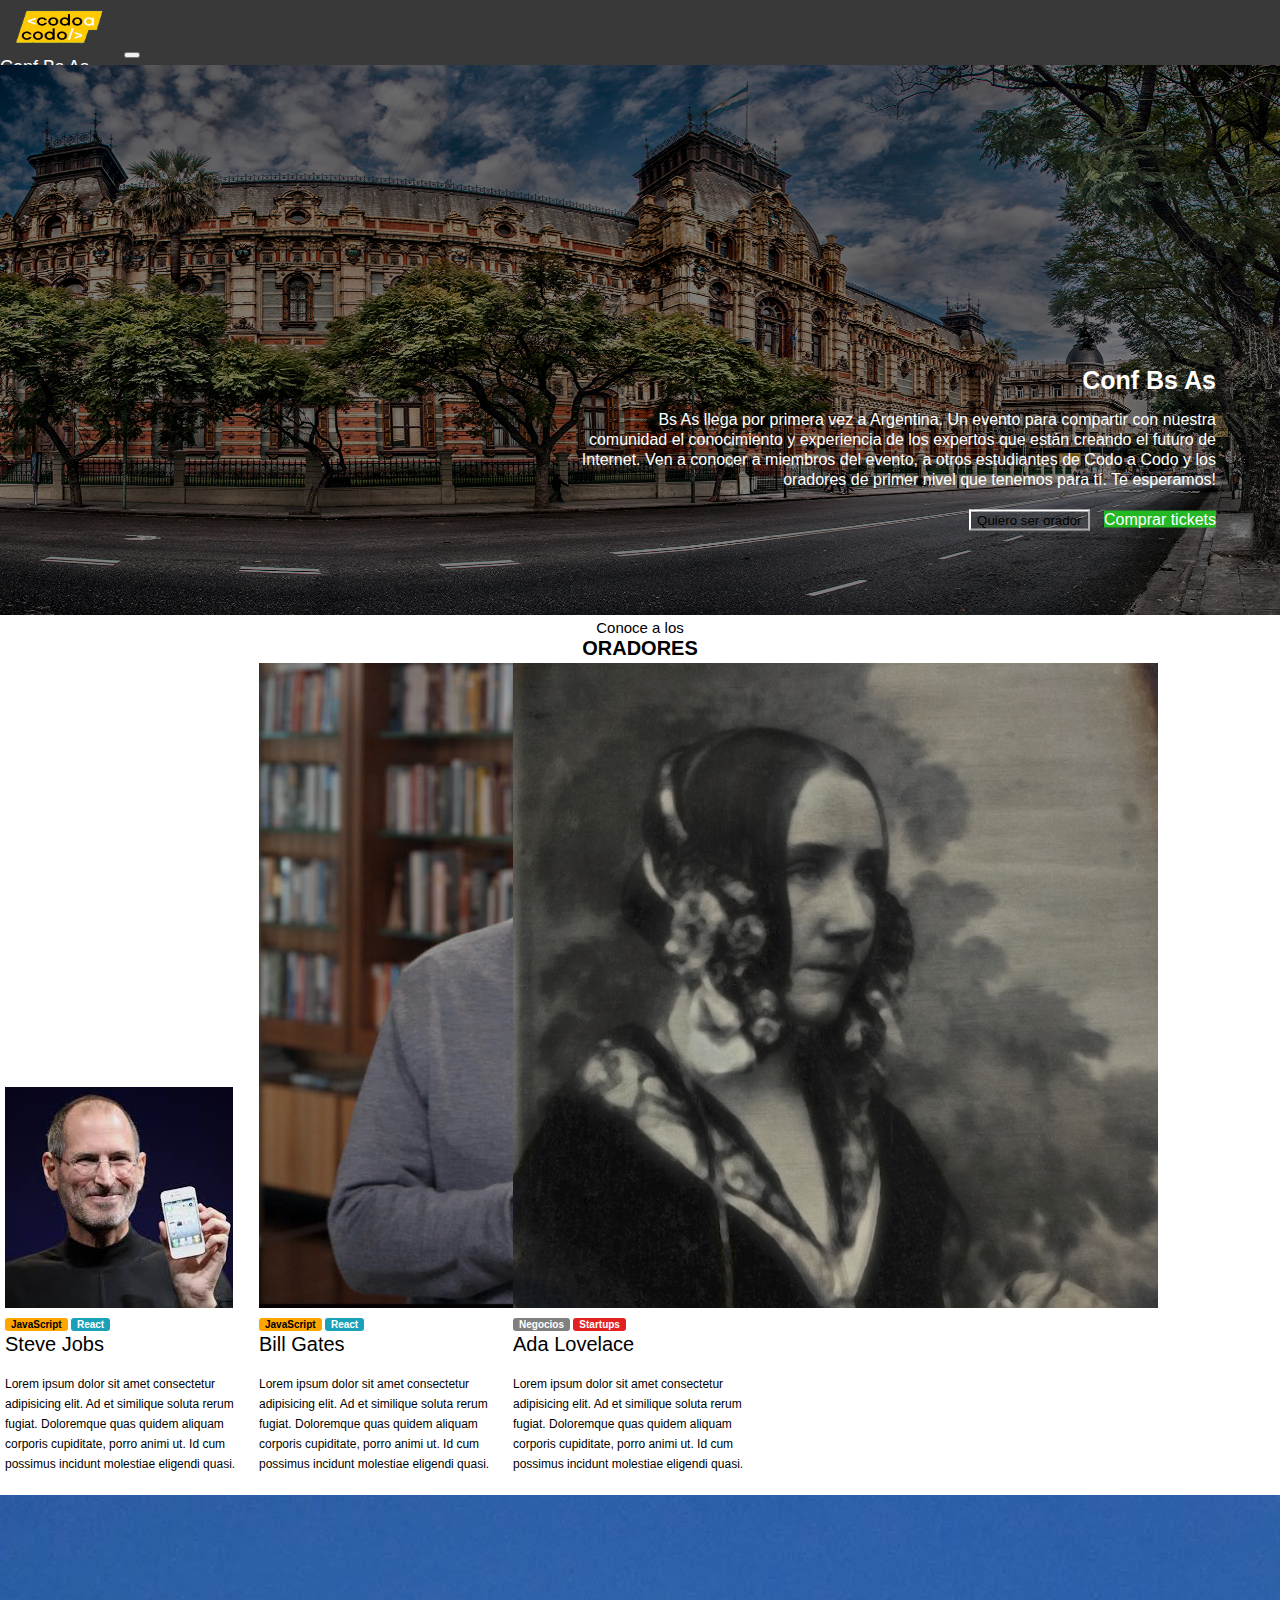
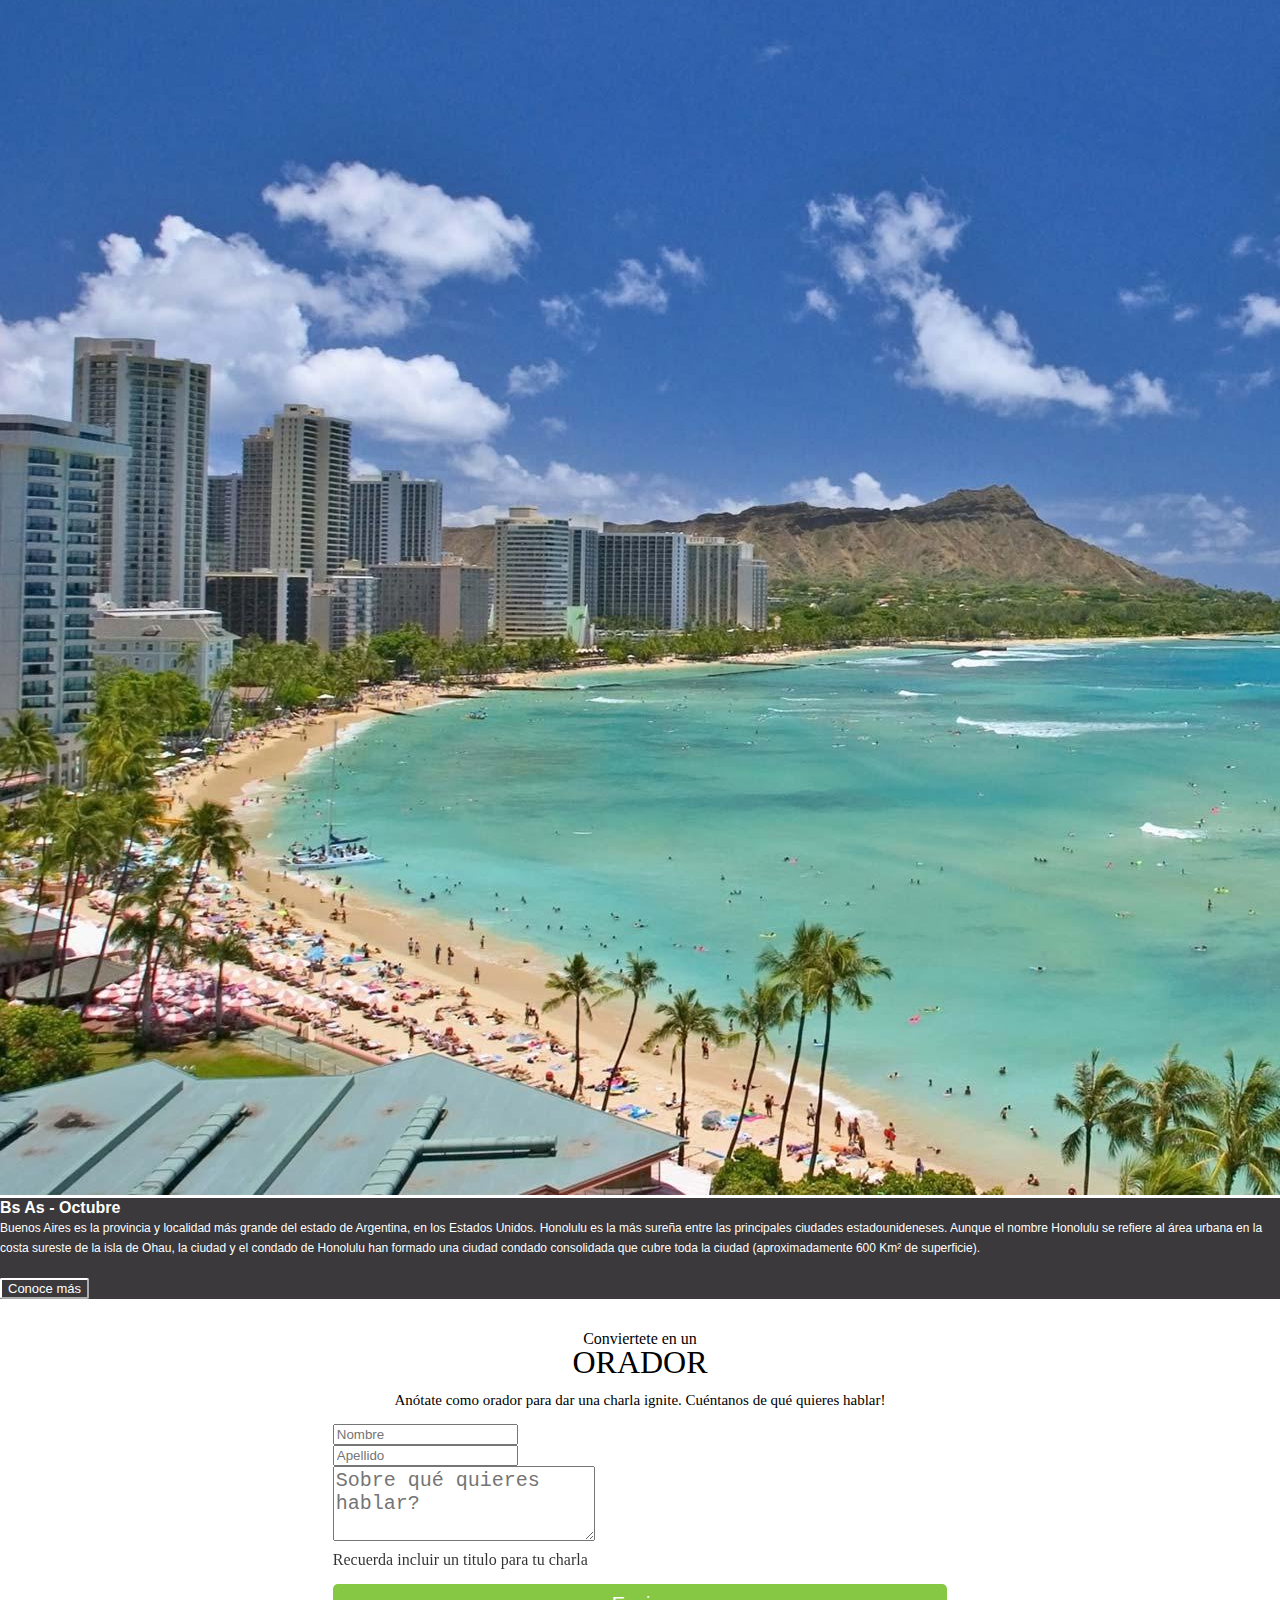
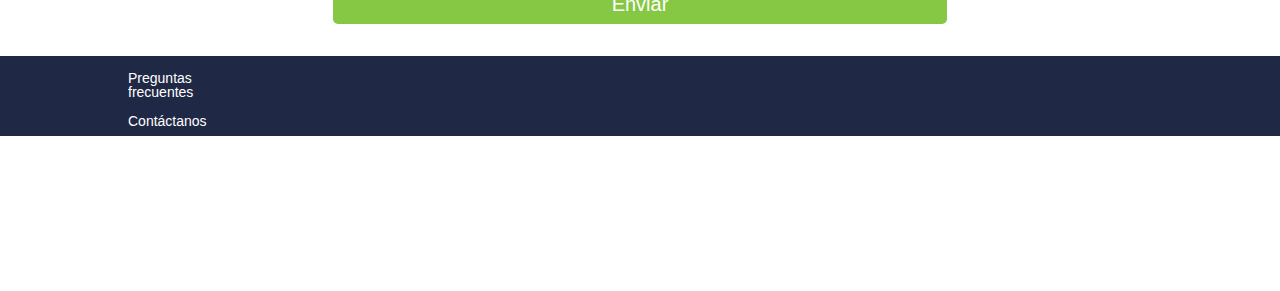
<file: index.html>
<!DOCTYPE html>
<html>

<head>
  <meta charset='utf-8'>
  <meta http-equiv='X-UA-Compatible' content='IE=edge'>
  <title>Codo a Codo</title>
  <meta name='viewport' content='width=device-width, initial-scale=1'>
  <link href="https://cdn.jsdelivr.net/npm/bootstrap@5.2.1/dist/css/bootstrap.min.css" rel="stylesheet"
    integrity="sha384-iYQeCzEYFbKjA/T2uDLTpkwGzCiq6soy8tYaI1GyVh/UjpbCx/TYkiZhlZB6+fzT" crossorigin="anonymous">
  <link rel="stylesheet" href="reset.css">
  <link rel="stylesheet" href="style.css">
</head>

<body>

  <header>

    <nav class="navbar navbar-expand-lg">
      <div class="container-fluid">
        <a class="navbar-brand" href="#"></a>
        <img src="codoacodo.png" alt="Logo" width="120" height="55" class="d-inline-block align-text-top">
        <button class="navbar-toggler" type="button" data-bs-toggle="collapse" data-bs-target="#navbarText"
          aria-controls="navbarText" aria-expanded="false" aria-label="Toggle navigation">
          <span class="navbar-toggler-icon"></span>
        </button>
        <div class="collapse navbar-collapse" id="navbarText">
          <ul class="navbar-nav me-auto mb-2 mb-lg-0">
            <li class="nav-item nav-titulo">
              <a class="nav-link active" aria-current="page" href="index.html" style="color:white;">Conf Bs As</a>
            </li>
          </ul>
          <ul class="nav justify-content-end item-izquierdo">
            <li class="nav-item">
              <a class="nav-link active" aria-current="page" href="index.html" style="color:white ;">La conferencia</a>
            </li>
            <li class="nav-item">
              <a class="nav-link disabled">Los oradores</a>
            </li>
            <li class="nav-item">
              <a class="nav-link disabled">El lugar y la fecha</a>
            </li>
            <li class="nav-item">
              <a class="nav-link disabled">Conviértete en orador</a>
            </li>
            <li class="nav-item">
              <a class="nav-link" href="venta.html" style="color:rgb(54, 166, 61 ) ;">Comprar ticketes</a>
            </li>
          </ul>
        </div>
      </div>
    </nav>
  </header>
  <main>
    <div class="contenedor">
      <img src="ba1.jpg" class="foto" />
      <div class="texto-bsas">
        <div class="titulo" style="font-size: 25px;">Conf Bs As</div><br>
        <p class="centrado">Bs As llega por primera vez a Argentina. Un evento para compartir con
          nuestra comunidad el conocimiento y experiencia de los expertos que
          están creando el futuro de Internet. Ven a conocer a miembros del
          evento, a otros estudiantes de Codo a Codo y los oradores de primer
          nivel que tenemos para tí. Te esperamos!</p>
        <br>
        <div class="card-body buttons">
          <button type="button" class="btn btn-outline-light orador-btn">Quiero ser orador</button>
          <a href="venta.html" class="btn btn-success ticket">Comprar tickets</a>
        </div>
      </div>
    </div>
    <div class="titulo-card">
      <h3>Conoce a los</h3>
      <h1>ORADORES</h1>

    </div>

    <div class="container-fluid text-center">
      <div class="card" id="steve">
        <img src="steve.jpg" class="card-img-top" alt="foto de Steve Jobs">
        <div class="card-body botones">
          <button type="button" class="javascript">JavaScript</button>
          <button type="button" class="react">React</button>
          <h5 class="tituloCard" style="font-size:20px ;">Steve Jobs</h5>
          <br>
          <p class="card-text">Lorem ipsum dolor sit amet consectetur adipisicing elit. Ad et similique soluta rerum
            fugiat. Doloremque quas quidem aliquam corporis cupiditate, porro animi ut. Id cum possimus incidunt
            molestiae eligendi quasi.</p>
        </div>
      </div>

      <div class="card" id="bill">
        <img src="bill.jpg" class="card-img-top" alt="foto de Bill Gates">
        <div class="card-body botones">
          <button type="button" class="javascript">JavaScript</button>
          <button type="button" class="react">React</button>
          <h5 class="tituloCard" style="font-size:20px ;">Bill Gates</h5>
          <br>
          <p class="card-text">Lorem ipsum dolor sit amet consectetur adipisicing elit. Ad et similique soluta rerum
            fugiat. Doloremque quas quidem aliquam corporis cupiditate, porro animi ut. Id cum possimus incidunt
            molestiae eligendi quasi.</p>
        </div>
      </div>

      <div class="card" id="ada">
        <img src="ada.jpeg" class="card-img-top" alt="foto de Ada">
        <div class="card-body botones">
          <button type="button" class="negocios">Negocios</button>
          <button type="button" class="startups">Startups</button>
          <h5 class="tituloCard" style="font-size:20px ;">Ada Lovelace</h5>
          <br>
          <p class="card-text">Lorem ipsum dolor sit amet consectetur adipisicing elit. Ad et similique soluta rerum
            fugiat. Doloremque quas quidem aliquam corporis cupiditate, porro animi ut. Id cum possimus incidunt
            molestiae eligendi quasi.</p>
        </div>
      </div>
    </div>
    <br>

    <div class="card mb-6" style="width: 100%;">
      <div class="row g-0">
        <div class="col-md-6">
          <img src="honolulu.jpg" class="img-fluid" alt="Foto de honolulu">
        </div>
        <div class="col-md-6" style="background:rgb(59, 57, 60);">
          <div class="card-body body-card">
            <h5 class="card-title titulo">Bs As - Octubre</h5>
            <p class="card-text cuerpo">Buenos Aires es la provincia y localidad más grande del estado de Argentina, en
              los Estados Unidos. Honolulu es la más sureña entre las principales ciudades estadounideneses. Aunque el
              nombre Honolulu se refiere al área urbana en la costa sureste de la isla de Ohau, la ciudad y el condado
              de Honolulu han formado una ciudad condado consolidada que cubre toda la ciudad (aproximadamente 600 Km²
              de superficie).</p>
            <br>
            <button type="button" class="boton-card">Conoce más</button>
          </div>
        </div>
      </div>
    </div>
    <br>
    
    <br>
    <div class="titulo-formulario">
      <p class="texto">Conviertete en un</p>
      <p class="orador">ORADOR</p>
      <br>
      <p class="texto-orador">Anótate como orador para dar una charla ignite. Cuéntanos de qué quieres hablar!</p>
    </div>
    <br>
    <div class="formulario ">
      <div class="row g-2">
        <div class="col">
          <input type="text" class="form-control" placeholder="Nombre" aria-label="Nombre">
        </div>
        <div class="col">
          <input type="text" class="form-control" placeholder="Apellido" aria-label="Apellido">
        </div>
        <textarea class="form-control" id="exampleFormControlTextarea1" rows="3" placeholder="Sobre qué quieres hablar?"
          style="font-size: 20px;"></textarea>
      </div>
      <p class="recordar">Recuerda incluir un titulo para tu charla</p>
      <br>
      <button class="enviar" type="button">Enviar</button>
    </div>
    </div>
  </main>
  <br>
  
  <br>
  <footer>

    <div class="container pie-pagina">

      <ul class="nav col-md-12 ">
        <li class="nav-item link"><a href="#">Preguntas<br>frecuentes</a></li>
        <li class="nav-item link"><a href="#">Contáctanos</a></li>
        <li class="nav-item link"><a href="#">Prensa</a></li>
        <li class="nav-item link"><a href="#">Conferencias</a></li>
        <li class="nav-item link"><a href="#">Términos y<br>condiciones</a></li>
        <li class="nav-item link"><a href="#">Privacidad</a></li>
        <li class="nav-item link"><a href="#">Estudiantes</a></li>
      </ul>
    </div>
  </footer>


</body>

</html>
</file>
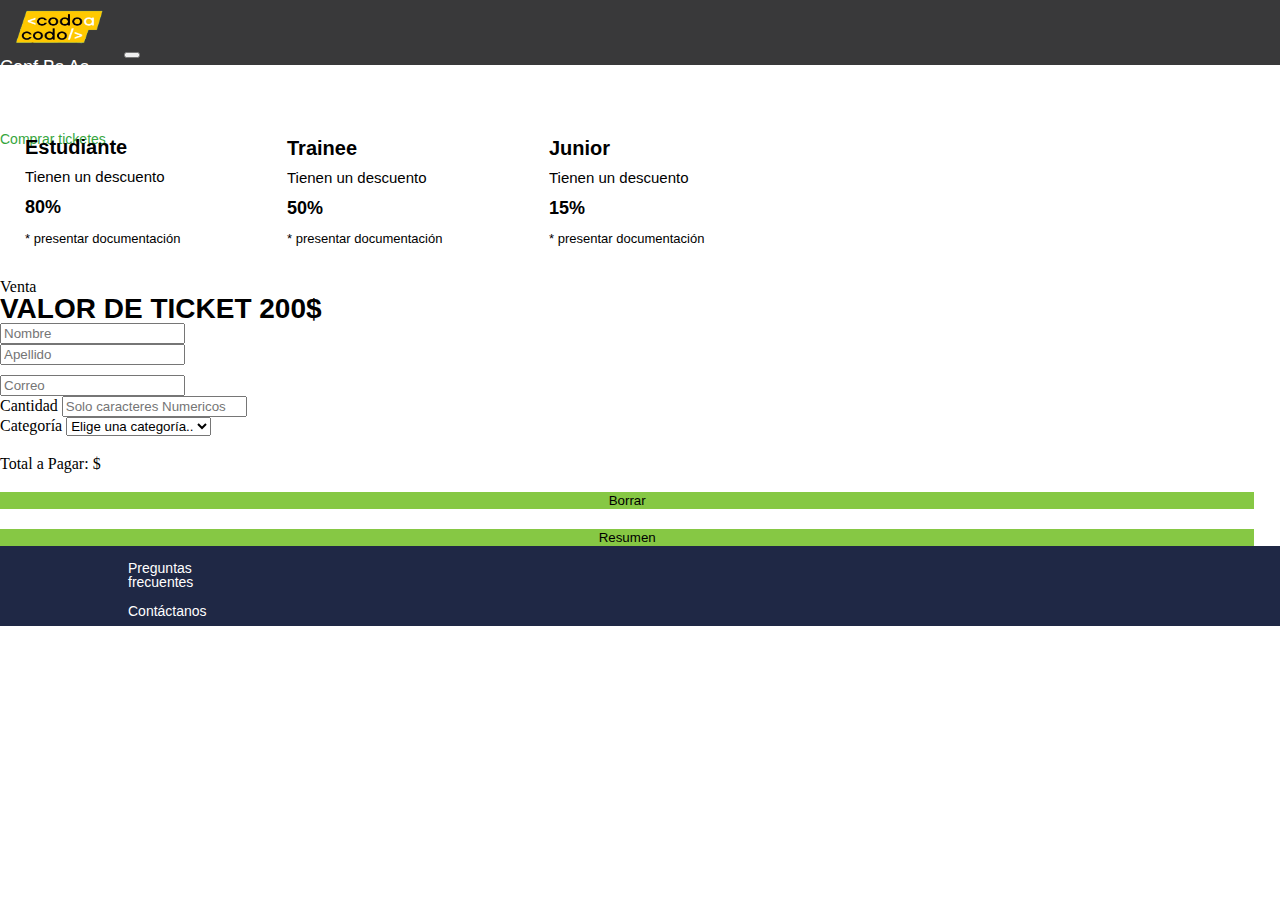
<file: venta.html>
<!DOCTYPE html>
<html>

<head>
  <meta charset='utf-8'>
  <meta http-equiv='X-UA-Compatible' content='IE=edge'>
  <title>Codo a Codo</title>
  <meta name='viewport' content='width=device-width, initial-scale=1'>
  <link href="https://cdn.jsdelivr.net/npm/bootstrap@5.2.1/dist/css/bootstrap.min.css" rel="stylesheet"
    integrity="sha384-iYQeCzEYFbKjA/T2uDLTpkwGzCiq6soy8tYaI1GyVh/UjpbCx/TYkiZhlZB6+fzT" crossorigin="anonymous">
  <link rel="stylesheet" href="reset.css">
  <link rel="stylesheet" href="style.css">
</head>

<body>

  <header>

    <nav class="navbar navbar-expand-lg">
      <div class="container-fluid">
        <a class="navbar-brand" href="#"></a>
        <img src="codoacodo.png" alt="Logo" width="120" height="55" class="d-inline-block align-text-top">
        <button class="navbar-toggler" type="button" data-bs-toggle="collapse" data-bs-target="#navbarText"
          aria-controls="navbarText" aria-expanded="false" aria-label="Toggle navigation">
          <span class="navbar-toggler-icon"></span>
        </button>
        <div class="collapse navbar-collapse" id="navbarText">
          <ul class="navbar-nav me-auto mb-2 mb-lg-0">
            <li class="nav-item nav-titulo">
              <a class="nav-link active" aria-current="page" href="index.html" style="color:white;">Conf Bs As</a>
            </li>
          </ul>
          <ul class="nav justify-content-end item-izquierdo">
            <li class="nav-item">
              <a class="nav-link active" aria-current="page" href="index.html" style="color:white ;">La conferencia</a>
            </li>
            <li class="nav-item">
              <a class="nav-link disabled">Los oradores</a>
            </li>
            <li class="nav-item">
              <a class="nav-link disabled">El lugar y la fecha</a>
            </li>
            <li class="nav-item">
              <a class="nav-link disabled">Conviértete en orador</a>
            </li>
            <li class="nav-item">
              <a class="nav-link" href="#" style="color:rgb(54, 166, 61 ) ;">Comprar ticketes</a>
            </li>
          </ul>
        </div>
      </div>
    </nav>
  </header>

  <main>
    <br>
    <br>
    <section id="formulario">
      <div class="container-fluid text-center">
        <div class="card" id="estudiante">
          <h5 class="nombre">Estudiante</h5>
          <p class="descripcion">Tienen un descuento</p>
          <p class="porcentaje">80%</p>
          <p class="text-center">
            <small class="text-muted">
              * presentar documentación
            </small>
          </p>
        </div>
        <div class="card" id="trainee">
          <h5 class="nombre">Trainee</h5>
          <p class="descripcion">Tienen un descuento</p>
          <p class="porcentaje">50%</p>
          <p class="text-center">
            <small class="text-muted">
              * presentar documentación
            </small>
          </p>
        </div>
        <div class="card" id="junior">
          <h5 class="nombre">Junior</h5>
          <p class="descripcion">Tienen un descuento</p>
          <p class="porcentaje">15%</p>
          <p class="text-center">
            <small class="text-muted">
              * presentar documentación
            </small>
          </p>
        </div>
        <div class="text-center mt-3">
          <small>
            Venta
          </small>
        </div>
        <div class="text-center my-3">
          <h3 class="valorTitulo">VALOR DE TICKET 200$</h3>
        </div>
        <div class="row">
          <form id="myForm">
            <div class="row justify-content-center">
              <div class="col-3" id="nombre">
                <input type="text" id="nameInput" class="form-control" placeholder="Nombre">
              </div>
              <div class="col-3" id="apellido">
                <input type="text" id="lastNameInput" class="form-control" placeholder="Apellido">
              </div>
            </div>
            <div class=" row justify-content-center">
              <div class="col-6">
                <input type="text" id="emailInput" class="form-control" placeholder="Correo">
              </div>
            </div>
        </div>
        <div class="row justify-content-center">
          <div class="col-3" id="cantidad">
            <label for="cantInput" class="form-label" id="cant">Cantidad</label>
            <input type="text" maxlength="10" name="entrada" id="cantInput" placeholder="Solo caracteres Numericos"
              class="form-control" required autocomplete="off"
              onkeypress="return (event.charCode >= 48 && event.charCode <= 57)" min="1" />
          </div>


          <div class="col-3" id="categoria">
            <label for="catSelect" class="form-label" id="cat">Categoría</label>
            <select id="categ" class="form-select" aria-label="Elija una categoría">
              <option selected>Elige una categoría..</option>
              <option value="1">Estudiante</option>
              <option value="2">Trainee</option>
              <option value="3">Junior</option>
            </select>
          </div>
        </div>
      </div>
      </div>
      </div>
      <div class=" row justify-content-center">
        <div class="col-6">
          <div id="cantTotal" class="alert alert-primary" role="alert">Total a Pagar: $ </div>
        </div>
      </div>
      <div class=" row justify-content-center">
        <div class="col-3">
          <button id="borr" type="reset" class="btn btn-success mb-3" onclick="limpiar()">Borrar</button>
        </div>
        <div class="col-3">
          <button id="calcular" type="button" class="btn btn-primary mb-3" onclick="resumen()">Resumen</button>
        </div>
      </div>
      </div>
      </form>
      </div>
    </section>
  </main>


  <footer>

    <div class="container pie-pagina ">

      <ul class="nav col-md-12 ">
        <li class="nav-item link"><a href="#">Preguntas<br>frecuentes</a></li>
        <li class="nav-item link"><a href="#">Contáctanos</a></li>
        <li class="nav-item link"><a href="#">Prensa</a></li>
        <li class="nav-item link"><a href="#">Conferencias</a></li>
        <li class="nav-item link"><a href="#">Términos y<br>condiciones</a></li>
        <li class="nav-item link"><a href="#">Privacidad</a></li>
        <li class="nav-item link"><a href="#">Estudiantes</a></li>
      </ul>
    </div>
  </footer>

  <script src="script.js"></script>
</body>

</html>
</file>
<file: style.css>
header{
    height: 65px;
    background-color: rgb(57, 57, 58);
    font-family: Arial, Helvetica, sans-serif;
}

.nav-titulo{
    font-size: 18px;
}

.item-izquierdo{
    font-size: 14px;
}
 
.foto{
    filter: brightness(50%);
  /* object-fit: cover;*/
   width: 100%;
   height: 550px;
}

.texto-bsas{
    position: absolute;
    top: 50%;
    left: 70%;
    transform: translate(-50%, -50%);
    color: white;
    text-align: right;
    width: 50%;
    font-family:Verdana, Geneva, Tahoma, sans-serif;
    line-height:20px;
}

.buttons{
    border-radius: 5px;
    color: white;
}

.orador-btn{
    background-color:transparent;
    border-color: white;
    margin-right: 10px;
}

.ticket{
    background-color: rgb(37, 184, 37);
    border: none;

}


.titulo-card{
    text-align: center;
    font-family: Verdana, Geneva, Tahoma, sans-serif;
    line-height:20px;

}

h3{
   font-size: 15px;
}

h1{
font-size: 20px;
font-weight: bold;

}

#steve{
    width: 15rem;
    display: inline-block;
    align-items: center;
    justify-content: center;
    margin: 5px;
    font-family: Verdana, Geneva, Tahoma, sans-serif;
    line-height:20px;
    font-size: 12px;
}

#bill{
    width: 15rem;
    display: inline-block;
    align-items: center;
    justify-content: center;
    margin: 5px;
    font-family: Verdana, Geneva, Tahoma, sans-serif;
    line-height:20px;
    font-size: 12px;
}

#ada{
    width: 15rem;
    display: inline-block;
    align-items: center;
    justify-content: center;
    margin: 5px;
    font-family: Verdana, Geneva, Tahoma, sans-serif;
    line-height:20px;
    font-size: 12px;
}

.botones{
text-align: left;

}
.javascript{
    background:orange;
    border-radius: 3px;
    border: none;
    font-weight: bolder;
    font-size: 10px;
}

.react{
    background: #18A1B9;
    border-radius:3px ;
    border: none;
    color: white;
    font-size: 10px;
    font-weight: bolder;
}

.negocios{
    background: gray;
    border-radius:3px ;
    border: none;
    color: white;
    font-size: 10px;
    font-weight: bolder;
}

.startups{
    background: rgb(226, 33, 33);
    border-radius:3px ;
    border: none;
    color: white;
    font-size: 10px;
    font-weight: bolder;


}

.body-card{
    font-family: sans-serif;
    line-height: 20px;
}



.titulo{
    font-weight: bold;
    color: white;
    font-size: 16px;
    font-family: sans-serif;
}

.cuerpo{
    color: white;
    font-size: 12px;
    text-align: left;
}

.boton-card{
    background-color:transparent;
    border-radius: 2px;
    border-color: white;
    font-size: 13px;
    color: white;
}

.texto{
    text-align: center;
    font-family:verdana;
    font-size: 16px;

}

.orador{
    text-align: center;
    font-family:verdana;
    font-size: 32px;
    line-height: 30px;
}

.texto-orador{
    font-size: 15px;
    text-align: center;
}

.formulario{
    flex-direction: column;
    display: flex;
    margin: 0 auto;
    width: 48%;
}

.recordar{
    margin-top: 8px;
    opacity: 0.8;
}

.enviar{
    background-color: rgb(134, 200, 68);
    font-size: 20px;
    color: white;
    height: 40px;
    border: none;
    border-radius: 5px;
    
}

footer{
    background-color:#1F2845;
    display: flex;
    margin: 0 auto;
    width: auto;
    font-family: Arial, Helvetica, sans-serif;
}

.pie-pagina{
    display: inline-block;
    width: 80%;
    font-size: 14px;
    margin-left: 10%;
    height: 80px;
}

.link{
    margin-top: 15px;
    margin-right: 50px;
}

a{
    text-decoration: none;
    color:white;
}

.valorTitulo {
    font-family:'Lucida Sans', 'Lucida Sans Regular', 'Lucida Grande', 'Lucida Sans Unicode', Geneva, Verdana, sans-serif;
    font-size: 28px;
    font-weight: bold;
}

#estudiante{
    width: 13rem;
    display: inline-block;
    align-items: center;
    justify-content: center;
    margin-top: 10px;
    font-family: Arial, Helvetica, sans-serif;
    line-height:30px;
    font-size: 18px;
    padding: 25px;
    border-radius: 1px;
    border-color: blue;
    border-width: 2px;
}

.nombre {
    font-size: 20px;
    font-weight: bold;
    
}

.descripcion {
  font-size: 15px;
  line-height:30px;
}

.porcentaje {
    font-size: 18px;
    font-weight: bolder;
    line-height:30px;
}

.text-muted {
    font-size: 13px;
}

#trainee {
    width: 13rem;
    display: inline-block;
    align-items: center;
    justify-content: center;
    margin-top: 10px;
    font-family: Arial, Helvetica, sans-serif;
    line-height:30px;
    font-size: 15px;
    padding: 25px;
    border-radius: 1px;
    border-color: rgb(128, 176, 230);
    border-width: 2px;
}

#junior {
    width: 13rem;
    display: inline-block;
    align-items: center;
    justify-content: center;
    margin-top: 10px;
    font-family: Arial, Helvetica, sans-serif;
    line-height:30px;
    font-size: 15px;
    padding: 25px;
    border-radius: 1px;
    border-color: orange;
    border-width: 2px;
}



#emailInput{
    margin-top: 10px; 
}

#cant {
   margin-top: 10px;
}

#cat {
    margin-top: 10px;
}

#cantTotal{
    margin-top: 20px;
}
#borr{
    margin-top: 20px;
    background-color: rgb(134, 200, 68);
    width: 98%;
    border: none;
}
#calcular{
    margin-top: 20px;
    background-color: rgb(134, 200, 68);
    width: 98%;
    border: none;
}
</file>
